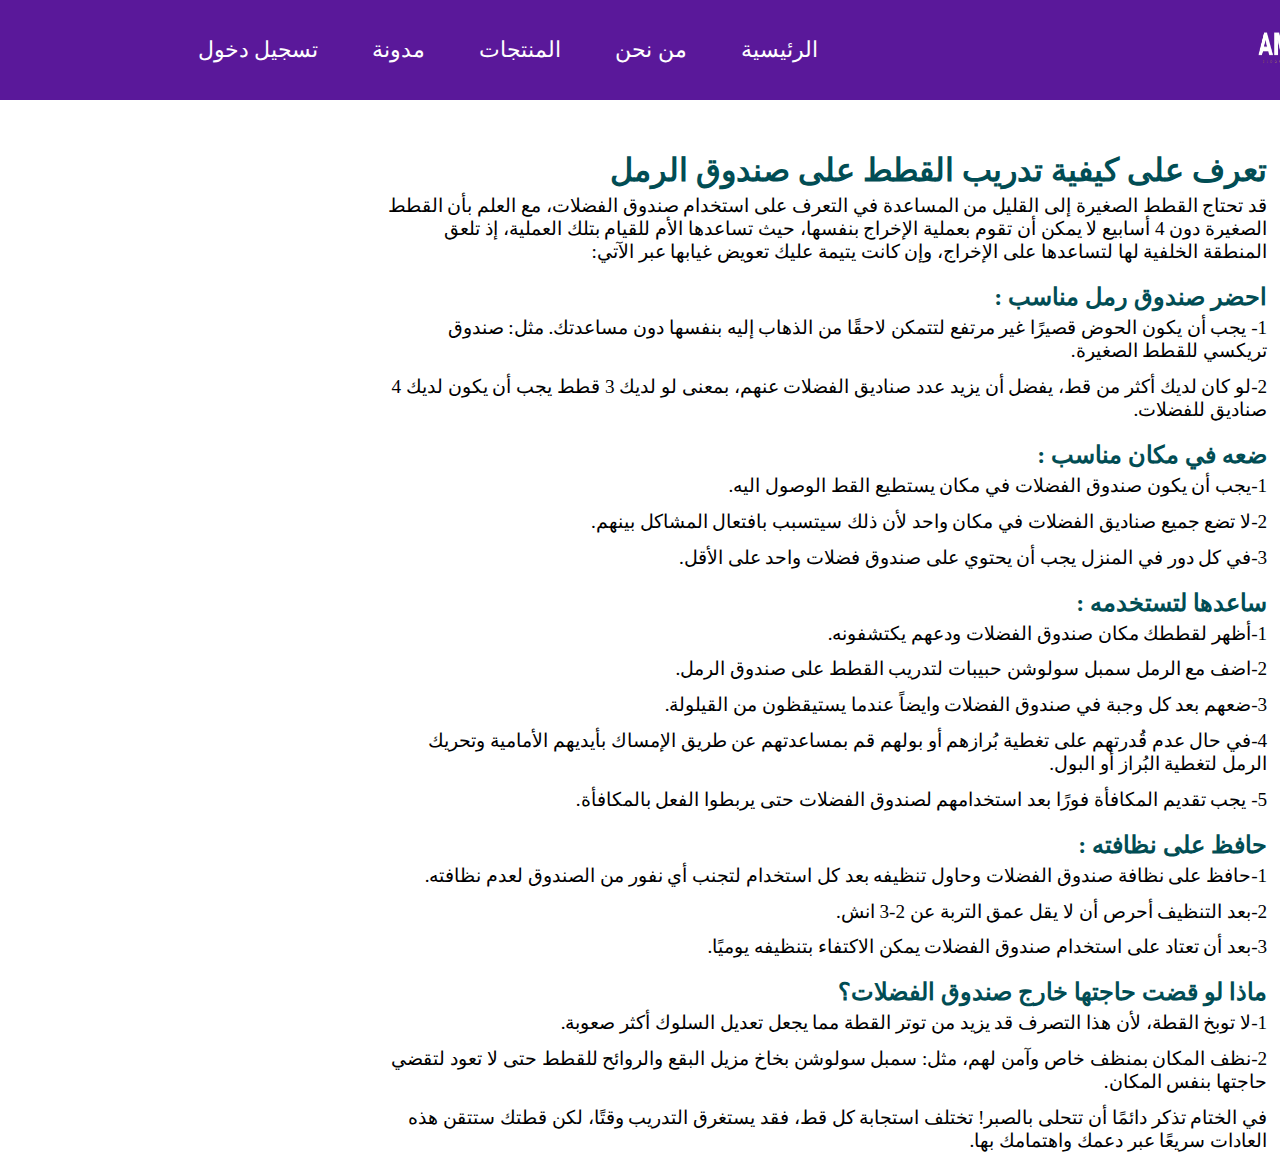
<file: html/cat1.html>
<!DOCTYPE html>
<html lang="en">
<head>
    <meta charset="UTF-8">
    <meta name="viewport" content="width=device-width, initial-scale=1.0">
    <title>Document</title>
    <link rel="stylesheet" href="../css/cat1.css">
</head>
<body>
    <header class="header">
            
        <nav class="navbar" dir="rtl">
        
        <a href="../main/first.html">الرئيسية</a>
        <a href="#">من نحن</a>
        <a href="../montagat/montagat.html">المنتجات</a>
        <a href="blog.html">مدونة</a>
        <a href="login.html">تسجيل دخول</a>
    </nav>
    <a href="./first.html" class="img"><img src="../main/Screenshot_2023-09-06_150216-removebg-preview.png" alt=""></a>
</header>

    <main dir="rtl">
        <h1>تعرف على كيفية تدريب القطط على صندوق الرمل</h1>
        <p>قد تحتاج القطط الصغيرة إلى القليل من المساعدة في التعرف على استخدام صندوق الفضلات، مع العلم بأن القطط الصغيرة دون 4 أسابيع لا يمكن أن تقوم بعملية الإخراج بنفسها، حيث تساعدها الأم للقيام بتلك العملية، إذ تلعق المنطقة الخلفية لها لتساعدها على الإخراج، وإن كانت يتيمة عليك تعويض غيابها عبر الآتي:</p>
        <h2>احضر صندوق رمل مناسب :</h2>
        <p>1- يجب أن يكون الحوض قصيرًا غير مرتفع لتتمكن لاحقًا من الذهاب إليه بنفسها دون مساعدتك. مثل: صندوق تريكسي للقطط الصغيرة.</p>
        <p>2-لو كان لديك أكثر من قط، يفضل أن يزيد عدد صناديق الفضلات عنهم، بمعنى لو لديك 3 قطط يجب أن يكون لديك 4 صناديق للفضلات.</p>
        <h2>ضعه في مكان مناسب :</h2>
        <p>1-يجب أن يكون صندوق الفضلات في مكان يستطيع القط الوصول اليه.</p>
        <p>2-لا تضع جميع صناديق الفضلات في مكان واحد لأن ذلك سيتسبب بافتعال المشاكل بينهم.</p>
        <p>3-في كل دور في المنزل يجب أن يحتوي على صندوق فضلات واحد على الأقل.</p>
    
        <h2>ساعدها لتستخدمه :</h2>
        <p>1-أظهر لقططك مكان صندوق الفضلات ودعهم يكتشفونه.</p>
        <p>2-اضف مع الرمل سمبل سولوشن حبیبات لتدريب القطط على صندوق الرمل.</p>
        <p>3-ضعهم بعد كل وجبة في صندوق الفضلات وايضاً عندما يستيقظون من القيلولة.</p>
        <p>4-في حال عدم قُدرتهم على تغطية بُرازهم أو بولهم قم بمساعدتهم عن طريق الإمساك بأيديهم الأمامية وتحريك الرمل لتغطية البُراز أو البول.</p>
        <p>5- يجب تقديم المكافأة فورًا بعد استخدامهم لصندوق الفضلات حتى يربطوا الفعل بالمكافأة.</p>

    
        <h2>حافظ على نظافته :</h2>
        <p>1-حافظ على نظافة صندوق الفضلات وحاول تنظيفه بعد كل استخدام لتجنب أي نفور من الصندوق لعدم نظافته.</p>
        <p>2-بعد التنظيف أحرص أن لا يقل عمق التربة عن 2-3 انش.</p>
        <p>3-بعد أن تعتاد على استخدام صندوق الفضلات يمكن الاكتفاء بتنظيفه يوميًا.</p>

    
    
        <h2>ماذا لو قضت حاجتها خارج صندوق الفضلات؟</h2>
        <p>1-لا توبخ القطة، لأن هذا التصرف قد يزيد من توتر القطة مما يجعل تعديل السلوك أكثر صعوبة.</p>
        <p>2-نظف المكان بمنظف خاص وآمن لهم، مثل: سمبل سولوشن بخاخ مزيل البقع والروائح للقطط حتى لا تعود لتقضي حاجتها بنفس المكان.        </p>

        <p>في الختام تذكر دائمًا أن تتحلى بالصبر! تختلف استجابة كل قط، فقد يستغرق التدريب وقتًا، لكن قطتك ستتقن هذه العادات سريعًا عبر دعمك واهتمامك بها.</p>
        
    </main>

</header>
</body>
</html>
</file>
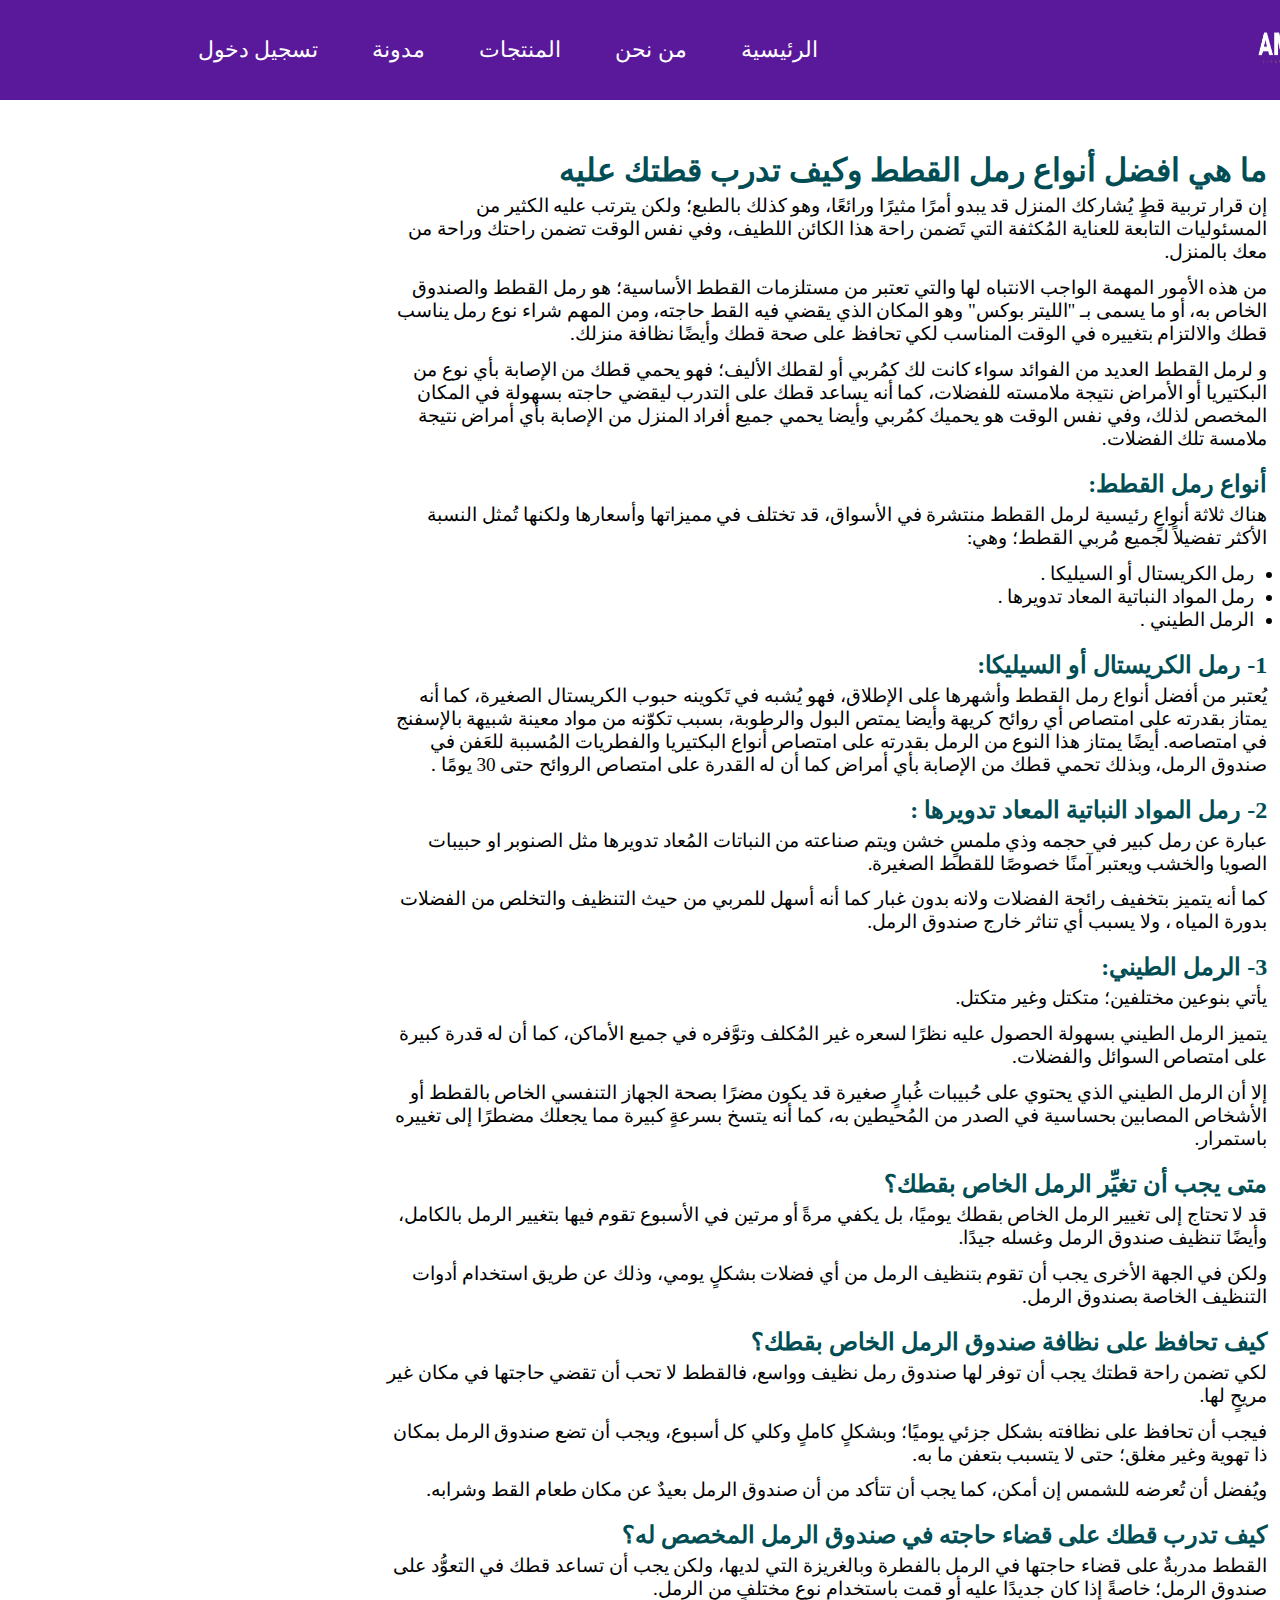
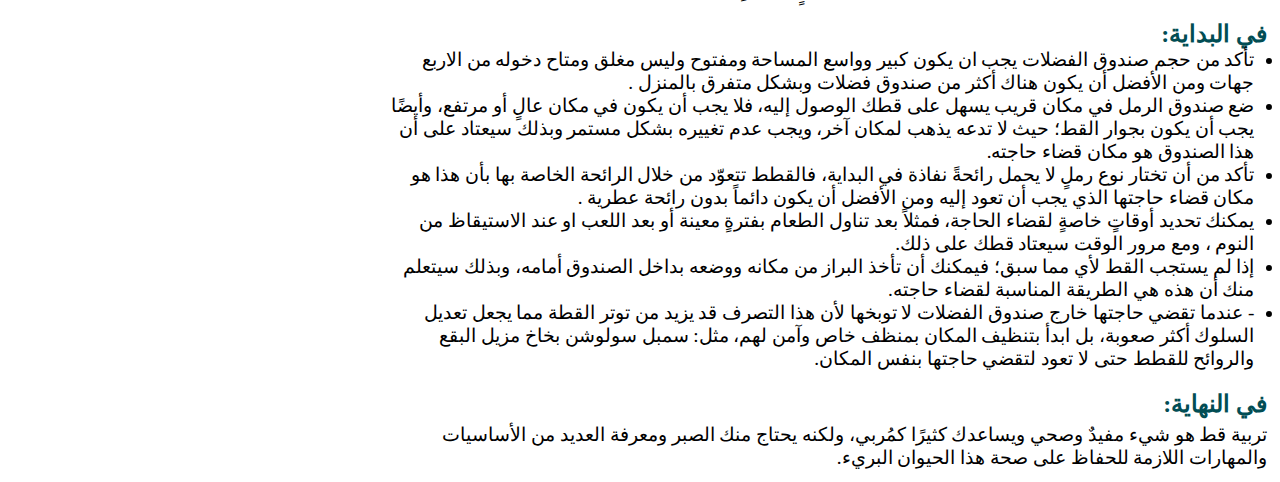
<file: html/cat2.html>
<!DOCTYPE html>
<html lang="en">
<head>
    <meta charset="UTF-8">
    <meta name="viewport" content="width=device-width, initial-scale=1.0">
    <title>Document</title>
    <link rel="stylesheet" href="../css/cat2.css">
</head>
<body>
    <header class="header">
            
        <nav class="navbar" dir="rtl">
        
        <a href="../main/first.html">الرئيسية</a>
        <a href="#">من نحن</a>
        <a href="../montagat/montagat.html">المنتجات</a>
        <a href="blog.html">مدونة</a>
        <a href="login.html">تسجيل دخول</a>
    </nav>
    <a href="./first.html" class="img"><img src="../main/Screenshot_2023-09-06_150216-removebg-preview.png" alt=""></a>
</header>
<main dir="rtl">
    <h1>ما هي افضل أنواع رمل القطط وكيف تدرب قطتك عليه</h1>
    <p>إن قرار تربية قطٍ يُشاركك المنزل قد يبدو أمرًا مثيرًا ورائعًا، وهو كذلك بالطبع؛ ولكن يترتب عليه الكثير من المسئوليات التابعة للعناية المُكثفة التي تَضمن راحة هذا الكائن اللطيف، وفي نفس الوقت تضمن راحتك وراحة من معك بالمنزل.</p>
    <p>من هذه الأمور المهمة الواجب الانتباه لها والتي تعتبر من مستلزمات القطط الأساسية؛ هو رمل القطط والصندوق الخاص به، أو ما يسمى بـ "الليتر بوكس" وهو المكان الذي يقضي فيه القط حاجته، ومن المهم شراء نوع رمل يناسب قطك والالتزام بتغييره في الوقت المناسب لكي تحافظ على صحة قطك وأيضًا نظافة منزلك.</p>
    <p>و لرمل القطط العديد من الفوائد سواء كانت لك كمُربي أو لقطك الأليف؛ فهو يحمي قطك من الإصابة بأي نوع من البكتيريا أو الأمراض نتيجة ملامسته للفضلات، كما أنه يساعد قطك على التدرب ليقضي حاجته بسهولة في المكان المخصص لذلك، وفي نفس الوقت هو يحميك كمُربي وأيضا يحمي جميع أفراد المنزل من الإصابة بأي أمراض نتيجة ملامسة تلك الفضلات.</p>

    <h2>أنواع رمل القطط:</h2>
    <p>هناك ثلاثة أنواعٍ رئيسية لرمل القطط منتشرة في الأسواق، قد تختلف في مميزاتها وأسعارها ولكنها تُمثل النسبة الأكثر تفضيلاً لجميع مُربي القطط؛ وهي:</p>
    <ul>
        <li>رمل الكريستال أو السيليكا .</li>
        <li>رمل المواد النباتية المعاد تدويرها .</li>
        <li>الرمل الطيني . </li>
    </ul>
    <h2>1- رمل الكريستال أو السيليكا:</h2>
  <p>يُعتبر من أفضل أنواع رمل القطط وأشهرها على الإطلاق، فهو يُشبه في تَكوينه حبوب الكريستال الصغيرة، كما أنه يمتاز بقدرته على امتصاص أي روائح كريهة وأيضا يمتص البول والرطوبة، بسبب تكوّنه من مواد معينة شبيهة بالإسفنج في امتصاصه.
أيضًا يمتاز هذا النوع من الرمل بقدرته على امتصاص أنواع البكتيريا والفطريات المُسببة للعَفن في صندوق الرمل، وبذلك تحمي قطك من الإصابة بأي أمراض كما أن له القدرة على امتصاص الروائح حتى 30 يومًا .</p>

    <h2>2- رمل المواد النباتية المعاد تدويرها :</h2>
    <p>عبارة عن رمل كبير في حجمه وذي ملمسٍ خشن ويتم صناعته من النباتات المُعاد تدويرها مثل الصنوبر او حبيبات الصويا والخشب ويعتبر آمنًا خصوصًا للقطط الصغيرة.</p>
    <p>كما أنه يتميز بتخفيف رائحة الفضلات ولانه بدون غبار كما أنه أسهل للمربي من حيث التنظيف والتخلص من الفضلات بدورة المياه ، ولا يسبب أي تناثر خارج صندوق الرمل.</p>
    <h2>3- الرمل الطيني:</h2>
    <p>يأتي بنوعين مختلفين؛ متكتل وغير متكتل.</p>
    <p>يتميز الرمل الطيني بسهولة الحصول عليه نظرًا لسعره غير المُكلف وتوَّفره في جميع الأماكن، كما أن له قدرة كبيرة على امتصاص السوائل والفضلات.</p>
    <p>إلا أن الرمل الطيني الذي يحتوي على حُبيبات غُبارٍ صغيرة قد يكون مضرًا بصحة الجهاز التنفسي الخاص بالقطط أو الأشخاص المصابين بحساسية في الصدر من المُحيطين به، كما أنه يتسخ بسرعةٍ كبيرة مما يجعلك مضطرًا إلى تغييره باستمرار.</p>
    <h2>متى يجب أن تغيِّر الرمل الخاص بقطك؟</h2>
    <p>قد لا تحتاج إلى تغيير الرمل الخاص بقطك يوميًا، بل يكفي مرةً أو مرتين في الأسبوع تقوم فيها بتغيير الرمل بالكامل، وأيضًا تنظيف صندوق الرمل وغسله جيدًا.</p>
    <p>ولكن في الجهة الأخرى يجب أن تقوم بتنظيف الرمل من أي فضلات بشكلٍ يومي، وذلك عن طريق استخدام أدوات التنظيف الخاصة بصندوق الرمل.</p>

    <h2>كيف تحافظ على نظافة صندوق الرمل الخاص بقطك؟</h2>
    <p>لكي تضمن راحة قطتك يجب أن توفر لها صندوق رمل نظيف وواسع، فالقطط لا تحب أن تقضي حاجتها في مكان غير مريحٍ لها.</p>
    <p>فيجب أن تحافظ على نظافته بشكل جزئي يوميًا؛ وبشكلٍ كاملٍ وكلي كل أسبوع، ويجب أن تضع صندوق الرمل بمكان ذا تهوية وغير مغلق؛ حتى لا يتسبب بتعفن ما به.</p>
    <p>ويُفضل أن تُعرضه للشمس إن أمكن، كما يجب أن تتأكد من أن صندوق الرمل بعيدٌ عن مكان طعام القط وشرابه.</p>

    <h2>كيف تدرب قطك على قضاء حاجته في صندوق الرمل المخصص له؟</h2>
    <p>القطط مدربةٌ على قضاء حاجتها في الرمل بالفطرة وبالغريزة التي لديها، ولكن يجب أن تساعد قطك في التعوُّد على صندوق الرمل؛ خاصةً إذا كان جديدًا عليه أو قمت باستخدام نوعٍ مختلفٍ من الرمل.</p>

    <h2>في البداية:</h2>
    <ul>
        <li>تأكد من حجم صندوق الفضلات يجب ان يكون كبير وواسع المساحة ومفتوح وليس مغلق ومتاح دخوله من الاربع جهات ومن الأفضل أن يكون هناك أكثر من صندوق فضلات وبشكل متفرق بالمنزل .</li>
        <li>ضع صندوق الرمل في مكان قريب يسهل على قطك الوصول إليه، فلا يجب أن يكون في مكان عالٍ أو مرتفع، وأيضًا يجب أن يكون بجوار القط؛ حيث لا تدعه يذهب لمكان آخر، ويجب عدم تغييره بشكل مستمر وبذلك سيعتاد على أن هذا الصندوق هو مكان قضاء حاجته.</li>
        <li>تأكد من أن تختار نوع رملٍ لا يحمل رائحةً نفاذة في البداية، فالقطط تتعوّد من خلال الرائحة الخاصة بها بأن هذا هو مكان قضاء حاجتها الذي يجب أن تعود إليه ومن الأفضل أن يكون دائماً بدون رائحة عطرية .</li>
        <li>يمكنك تحديد أوقاتٍ خاصةٍ لقضاء الحاجة، فمثلاً بعد تناول الطعام بفترةٍ معينة أو بعد اللعب او عند الاستيقاظ من النوم ، ومع مرور الوقت سيعتاد قطك على ذلك.</li>
        <li>إذا لم يستجب القط لأي مما سبق؛ فيمكنك أن تأخذ البراز من مكانه ووضعه بداخل الصندوق أمامه، وبذلك سيتعلم منك أن هذه هي الطريقة المناسبة لقضاء حاجته.</li>
        <li>- عندما تقضي حاجتها خارج صندوق الفضلات لا توبخها لأن هذا التصرف قد يزيد من توتر القطة مما يجعل تعديل السلوك أكثر صعوبة، بل ابدأ بتنظيف المكان بمنظف خاص وآمن لهم، مثل: سمبل سولوشن بخاخ مزيل البقع والروائح للقطط حتى لا تعود لتقضي حاجتها بنفس المكان.</li>
    </ul>

    <h2>في النهاية:</h2>
    <p>تربية قط هو شيء مفيدٌ وصحي ويساعدك كثيرًا كمُربي، ولكنه يحتاج منك الصبر ومعرفة العديد من الأساسيات والمهارات اللازمة للحفاظ على صحة هذا الحيوان البريء.</p>
</main>
</body>
</html>
</file>
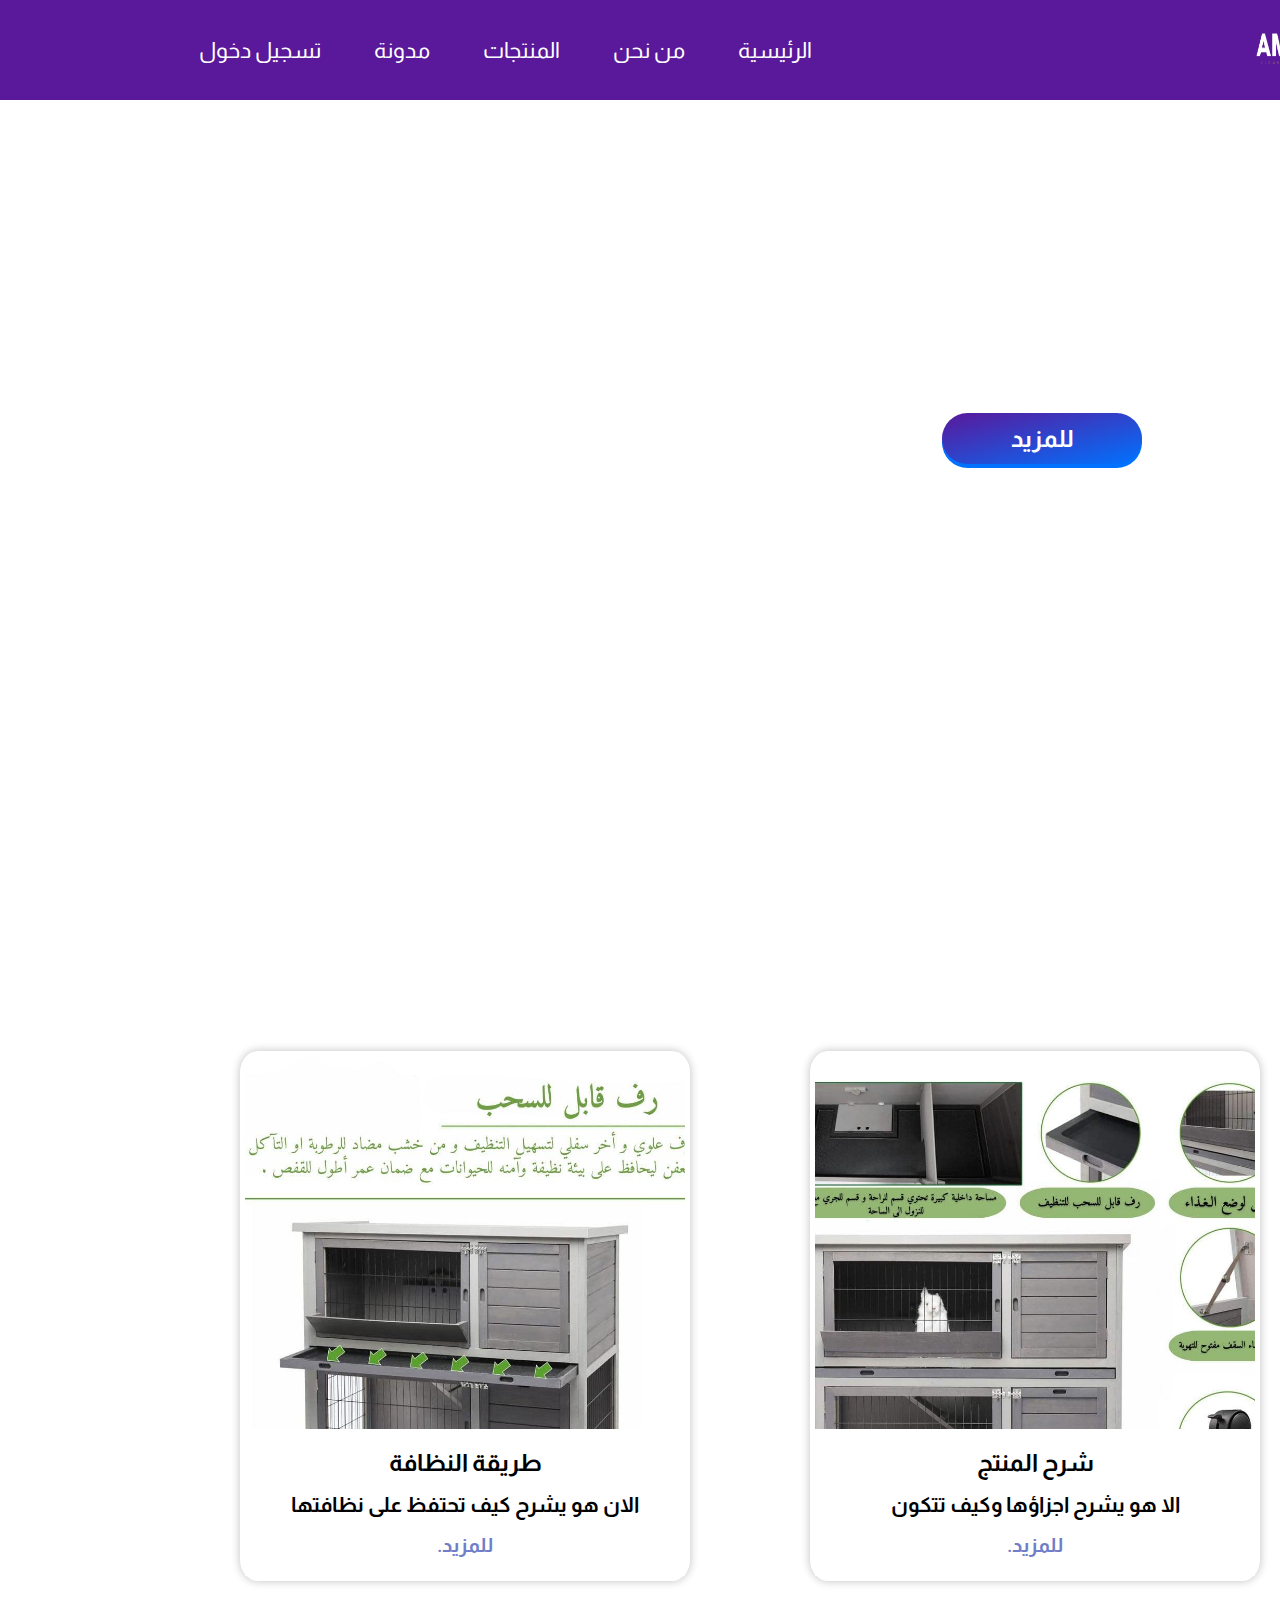
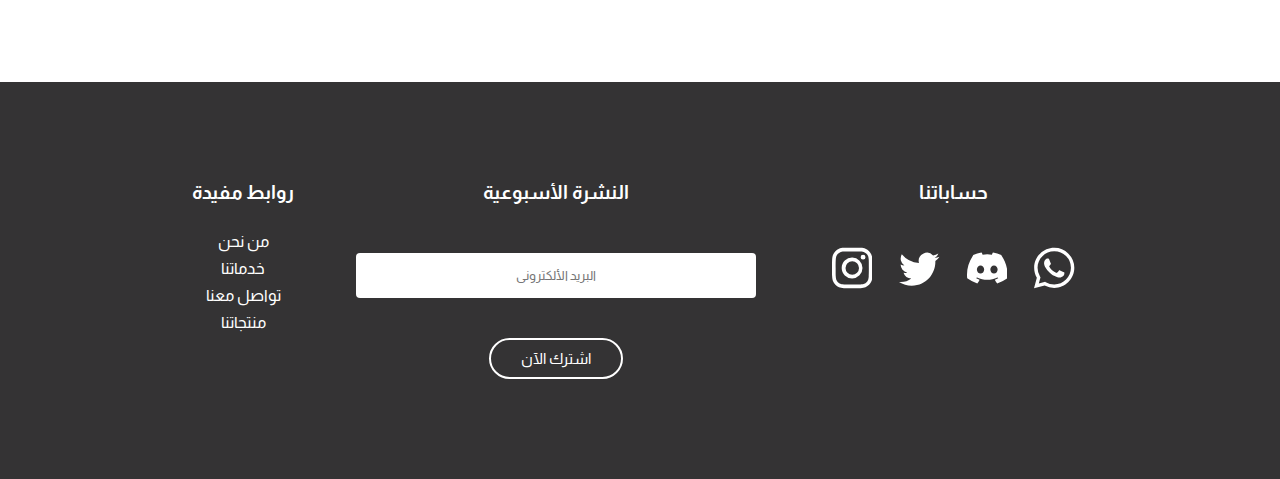
<file: main/first.html>
<!DOCTYPE html>
<html lang="en">
<head>
    <meta charset="UTF-8">
    <meta http-equiv="X-UA-Compatible" content="IE=edge">
    <meta name="description" content="">
        <meta name="viewport" content="width=device-width, initial-scale=1">
    <title>Document</title>
    <link rel="stylesheet" href="first.css">
</head>
<body>
    <header class="header">
            
        <nav class="navbar" dir="rtl">
        
        <a href="#">الرئيسية</a>
        <a href="#">من نحن</a>
        <a href="montagat/montagat.html">المنتجات</a>
        <a href="../html/blog.html">مدونة</a>
        <a href="../html/login.html">تسجيل دخول</a>
    </nav>
    <a href="./first.html" class="img"><img src="./Screenshot_2023-09-06_150216-removebg-preview.png" alt=""></a>
</header>

<div class="hero">
    <div class="content">
        <h1 class="anim">  المنتج</h1>
        <br>
        <p class="anim">هذا المنتج يضمن للقطط بيئة امنة ويبعدهم عن الاحياء ممن بسبب لنا نقص البكتيريا و امن اكثر لنا</p>

        </p>
        <br>
        <button class="button">للمزيد</button>    </div>
</div>
<img src="./4117cc45-ffc6-47c7-9e78-60ed534a4215.jpg" alt="Image" class="image anim">





<div dir="rtl" class="container">
            
</div>



<script src="first.js"></script>






<footer>
    <div class="first">
        <h3>روابط مفيدة</h3>
        <a href="">من نحن</a>
        <a href="">خدماتنا</a>
        <a href="">تواصل معنا</a>
        <a href="">منتجاتنا</a>
    </div>
    <div class="second">
        <h3>النشرة الأسبوعية</h3>
        <form>
            <input type="email" placeholder="البريد الألكتروني" required>
            <br>
            <button type="submit">اشترك الآن</button>
        </form>
    </div>
    <div class="third">
        <h3>حساباتنا</h3>

        <div class="card1">
            <a class="social-link1">
                <svg viewBox="0 0 16 16" class="bi bi-instagram" fill="currentColor" height="16" width="16"
                    xmlns="http://www.w3.org/2000/svg" style="color: white">
                    <path fill="white"
                        d="M8 0C5.829 0 5.556.01 4.703.048 3.85.088 3.269.222 2.76.42a3.917 3.917 0 0 0-1.417.923A3.927 3.927 0 0 0 .42 2.76C.222 3.268.087 3.85.048 4.7.01 5.555 0 5.827 0 8.001c0 2.172.01 2.444.048 3.297.04.852.174 1.433.372 1.942.205.526.478.972.923 1.417.444.445.89.719 1.416.923.51.198 1.09.333 1.942.372C5.555 15.99 5.827 16 8 16s2.444-.01 3.298-.048c.851-.04 1.434-.174 1.943-.372a3.916 3.916 0 0 0 1.416-.923c.445-.445.718-.891.923-1.417.197-.509.332-1.09.372-1.942C15.99 10.445 16 10.173 16 8s-.01-2.445-.048-3.299c-.04-.851-.175-1.433-.372-1.941a3.926 3.926 0 0 0-.923-1.417A3.911 3.911 0 0 0 13.24.42c-.51-.198-1.092-.333-1.943-.372C10.443.01 10.172 0 7.998 0h.003zm-.717 1.442h.718c2.136 0 2.389.007 3.232.046.78.035 1.204.166 1.486.275.373.145.64.319.92.599.28.28.453.546.598.92.11.281.24.705.275 1.485.039.843.047 1.096.047 3.231s-.008 2.389-.047 3.232c-.035.78-.166 1.203-.275 1.485a2.47 2.47 0 0 1-.599.919c-.28.28-.546.453-.92.598-.28.11-.704.24-1.485.276-.843.038-1.096.047-3.232.047s-2.39-.009-3.233-.047c-.78-.036-1.203-.166-1.485-.276a2.478 2.478 0 0 1-.92-.598 2.48 2.48 0 0 1-.6-.92c-.109-.281-.24-.705-.275-1.485-.038-.843-.046-1.096-.046-3.233 0-2.136.008-2.388.046-3.231.036-.78.166-1.204.276-1.486.145-.373.319-.64.599-.92.28-.28.546-.453.92-.598.282-.11.705-.24 1.485-.276.738-.034 1.024-.044 2.515-.045v.002zm4.988 1.328a.96.96 0 1 0 0 1.92.96.96 0 0 0 0-1.92zm-4.27 1.122a4.109 4.109 0 1 0 0 8.217 4.109 4.109 0 0 0 0-8.217zm0 1.441a2.667 2.667 0 1 1 0 5.334 2.667 2.667 0 0 1 0-5.334z">
                    </path>
                </svg>
            </a>
            <a class="social-link2">
                <svg viewBox="0 0 16 16" class="bi bi-twitter" fill="currentColor" height="16" width="16"
                    xmlns="http://www.w3.org/2000/svg" style="color: white">
                    <path fill="white"
                        d="M5.026 15c6.038 0 9.341-5.003 9.341-9.334 0-.14 0-.282-.006-.422A6.685 6.685 0 0 0 16 3.542a6.658 6.658 0 0 1-1.889.518 3.301 3.301 0 0 0 1.447-1.817 6.533 6.533 0 0 1-2.087.793A3.286 3.286 0 0 0 7.875 6.03a9.325 9.325 0 0 1-6.767-3.429 3.289 3.289 0 0 0 1.018 4.382A3.323 3.323 0 0 1 .64 6.575v.045a3.288 3.288 0 0 0 2.632 3.218 3.203 3.203 0 0 1-.865.115 3.23 3.23 0 0 1-.614-.057 3.283 3.283 0 0 0 3.067 2.277A6.588 6.588 0 0 1 .78 13.58a6.32 6.32 0 0 1-.78-.045A9.344 9.344 0 0 0 5.026 15z">
                    </path>
                </svg> </a>
            <a class="social-link3">
                <svg viewBox="0 0 16 16" class="bi bi-discord" fill="currentColor" height="16" width="16"
                    xmlns="http://www.w3.org/2000/svg" style="color: white">
                    <path fill="white"
                        d="M13.545 2.907a13.227 13.227 0 0 0-3.257-1.011.05.05 0 0 0-.052.025c-.141.25-.297.577-.406.833a12.19 12.19 0 0 0-3.658 0 8.258 8.258 0 0 0-.412-.833.051.051 0 0 0-.052-.025c-1.125.194-2.22.534-3.257 1.011a.041.041 0 0 0-.021.018C.356 6.024-.213 9.047.066 12.032c.001.014.01.028.021.037a13.276 13.276 0 0 0 3.995 2.02.05.05 0 0 0 .056-.019c.308-.42.582-.863.818-1.329a.05.05 0 0 0-.01-.059.051.051 0 0 0-.018-.011 8.875 8.875 0 0 1-1.248-.595.05.05 0 0 1-.02-.066.051.051 0 0 1 .015-.019c.084-.063.168-.129.248-.195a.05.05 0 0 1 .051-.007c2.619 1.196 5.454 1.196 8.041 0a.052.052 0 0 1 .053.007c.08.066.164.132.248.195a.051.051 0 0 1-.004.085 8.254 8.254 0 0 1-1.249.594.05.05 0 0 0-.03.03.052.052 0 0 0 .003.041c.24.465.515.909.817 1.329a.05.05 0 0 0 .056.019 13.235 13.235 0 0 0 4.001-2.02.049.049 0 0 0 .021-.037c.334-3.451-.559-6.449-2.366-9.106a.034.034 0 0 0-.02-.019Zm-8.198 7.307c-.789 0-1.438-.724-1.438-1.612 0-.889.637-1.613 1.438-1.613.807 0 1.45.73 1.438 1.613 0 .888-.637 1.612-1.438 1.612Zm5.316 0c-.788 0-1.438-.724-1.438-1.612 0-.889.637-1.613 1.438-1.613.807 0 1.451.73 1.438 1.613 0 .888-.631 1.612-1.438 1.612Z">
                    </path>
                </svg>
            </a>
            <a class="social-link4">
                <svg viewBox="0 0 16 16" class="bi bi-whatsapp" fill="currentColor" height="16" width="16"
                    xmlns="http://www.w3.org/2000/svg" style="color: white">
                    <path fill="white"
                        d="M13.601 2.326A7.854 7.854 0 0 0 7.994 0C3.627 0 .068 3.558.064 7.926c0 1.399.366 2.76 1.057 3.965L0 16l4.204-1.102a7.933 7.933 0 0 0 3.79.965h.004c4.368 0 7.926-3.558 7.93-7.93A7.898 7.898 0 0 0 13.6 2.326zM7.994 14.521a6.573 6.573 0 0 1-3.356-.92l-.24-.144-2.494.654.666-2.433-.156-.251a6.56 6.56 0 0 1-1.007-3.505c0-3.626 2.957-6.584 6.591-6.584a6.56 6.56 0 0 1 4.66 1.931 6.557 6.557 0 0 1 1.928 4.66c-.004 3.639-2.961 6.592-6.592 6.592zm3.615-4.934c-.197-.099-1.17-.578-1.353-.646-.182-.065-.315-.099-.445.099-.133.197-.513.646-.627.775-.114.133-.232.148-.43.05-.197-.1-.836-.308-1.592-.985-.59-.525-.985-1.175-1.103-1.372-.114-.198-.011-.304.088-.403.087-.088.197-.232.296-.346.1-.114.133-.198.198-.33.065-.134.034-.248-.015-.347-.05-.099-.445-1.076-.612-1.47-.16-.389-.323-.335-.445-.34-.114-.007-.247-.007-.38-.007a.729.729 0 0 0-.529.247c-.182.198-.691.677-.691 1.654 0 .977.71 1.916.81 2.049.098.133 1.394 2.132 3.383 2.992.47.205.84.326 1.129.418.475.152.904.129 1.246.08.38-.058 1.171-.48 1.338-.943.164-.464.164-.86.114-.943-.049-.084-.182-.133-.38-.232z">
                    </path>
                </svg>
            </a>
        </div>

    </div>

</footer>
<script src="first.js"></script>
</body>
</html>
</file>
<file: css/cat1.css>
*{
    margin: 0;
    padding: 0; 
    box-sizing: border-box;
}

.header{
    top: 0;
    right: 0;
    width: 100%;
    height: 100px;
    padding: 15px 95px;
    background: #5A189A;
    display: flex;
    justify-content: space-around;
    align-items: center;

}


.navbar a {
    position: relative;
    font-size: 22px;
    color: #fff;
    font-weight: 500;
    text-decoration: none;
    margin-right: 50px;

}

.navbar a::before {
    content: '';
    position: absolute;
    top: 100%;
    right: 0;
    width: 0;
    height: 2px;
    background: #fff;
    transition: .3s;
}

.navbar a:hover::before{
    width: 100%;
}


.header img{
    height: 80px;  
    width: 80px;
    margin-left: 170px;
    margin-right: -240px;
}

main h1{
    margin-top: 4%;
    margin-right: 1%;
    color: #014d54;
}
main h2{
    margin-top: 20px;
    margin-right: 1%;
    color: #014d54;
}
main p{
    margin-top: 5px;
    margin-left: 30%;
    font-size: larger;
    margin-right: 1%;
    margin-bottom: 1%;

}
main img{
    width: 50vw;
    margin-right: 1%;
}
main ul{
   margin-right: 2%;
    font-size: larger;
    margin-bottom: 1%;
}
</file>
<file: css/cat2.css>
*{
    margin: 0;
    padding: 0; 
    box-sizing: border-box;
}

.header{
    top: 0;
    right: 0;
    width: 100%;
    height: 100px;
    padding: 15px 95px;
    background: #5A189A;
    display: flex;
    justify-content: space-around;
    align-items: center;

}


.navbar a {
    position: relative;
    font-size: 22px;
    color: #fff;
    font-weight: 500;
    text-decoration: none;
    margin-right: 50px;

}

.navbar a::before {
    content: '';
    position: absolute;
    top: 100%;
    right: 0;
    width: 0;
    height: 2px;
    background: #fff;
    transition: .3s;
}

.navbar a:hover::before{
    width: 100%;
}


.header img{
    height: 80px;  
    width: 80px;
    margin-left: 170px;
    margin-right: -240px;
}
main h1{
    margin-top: 4%;
    margin-right: 1%;
    color: #014d54;
}
main h2{
    margin-top: 20px;
    margin-right: 1%;
    color: #014d54;
}
main p{
    margin-top: 5px;
    margin-left: 30%;
    font-size: larger;
    margin-right: 1%;
    margin-bottom: 1%;
}
main img{
    width: 50vw;
    margin-right: 1%;
}
main ul{
   margin-right: 2%;
   margin-left: 30%;
    font-size: larger;
    margin-bottom: 1%;
}
</file>
<file: main/first.css>
@import url('https://fonts.googleapis.com/css2?family=Almarai:wght@400;700&family=IBM+Plex+Sans+Arabic&display=swap');
*{
    margin: 0;
    padding: 0; 
    box-sizing: border-box;
    font-family: 'Almarai', sans-serif;
}

.header{
    top: 0;
    right: 0;
    width: 100%;
    height: 100px;
    padding: 15px 95px;
    background: #5A189A;
    display: flex;
    justify-content: space-around;
    align-items: center;

}


.navbar a {
    position: relative;
    font-size: 22px;
    color: #fff;
    font-weight: 500;
    text-decoration: none;
    margin-right: 50px;

}

.navbar a::before {
    content: '';
    position: absolute;
    top: 100%;
    right: 0;
    width: 0;
    height: 2px;
    background: #fff;
    transition: .3s;
}

.navbar a:hover::before{
    width: 100%;
}


.header img{
    height: 80px;  
    width: 80px;
    margin-left: 170px;
    margin-right: -240px;
}



*{
    margin: 0;
    padding: 0;
}


.hero{
    width: 100%;
    min-height: 100vh;
    background-color: rgb(255, 255, 255);
    background-position: center;
    background-size: cover;
    padding: 10px 10%;
    overflow: hidden;
    position: relative;
}



.content{
    margin-top: 13%;
    max-width: 600px;
    text-align: right;
    float: right;
}

.content h1{
    font-size: 50px;
    color: #222;
    margin-bottom: 8px;
}

.content p{
    margin: 10px, 0px, 30px 0px;
    color: #333;
    line-height: 01.4;
    font-size: 22px;
    animation-delay: 0.5s;
}



.button {
    width: 200px;
    display: inline-block;
    padding: 12px 28px;
    margin: 10px;
    font-size: 24px;
    font-weight: bold;
    text-transform: uppercase;
    color: #fff;
    background-image: linear-gradient(to bottom right, #5A189A, #0072ff);
    border: none;
    border-radius: 40px;
    box-shadow: 0px 4px 0px #0072ff;
    transition: all 0.2s ease-in-out;
  }
  
  .button:hover {
    transform: translateY(-2px);
    box-shadow: 0px 6px 0px #0072ff;
  }
  
  .button:active {
    transform: translateY(0px);
    box-shadow: none;
    background-image: linear-gradient(to bottom right, #0072ff, #00c6ff);
  }
  
  .button:before,
  .button:after {
    content: "";
    position: absolute;
    width: 0;
    height: 0;
  }
  
  .button:before {
    top: -3px;
    left: -3px;
    border-radius: 40px;
    border-top: 3px solid #fff;
    border-left: 3px solid #fff;
  }
  
  .button:after {
    bottom: -3px;
    right: -3px;
    border-radius: 40px;
    border-bottom: 3px solid #fff;
    border-right: 3px solid #fff;
  }
  
  

.image{
    width: 510px;
    position: absolute;
    bottom: 17%;
    right: 60%;
    float: left;
    mix-blend-mode:darken;
    background-color: #fff;
    
}

.image .anim{
    animation-delay: 1.5s;
}

.anim{
    opacity: 0;
    visibility: hidden;
    transform: translateY(30px);
    animation: moveup 0.5s linear forwards;
}

@keyframes moveup{
        100%{
            opacity: 1;
            transform: translateY(0);
            visibility: visible;
        }
}
.container{
    
    margin: auto;
    margin-top: 10%;
    gap: 6%;
    padding-top: 20px;
    display: flex;
    flex-wrap: wrap;
    justify-content:center;

}
.boxes{
    border: 5px solid  white ;
    width :calc(30%) ; 
    height: 530px;
    display:flex;
    flex-direction: column;
    margin: 5px;
    border-radius: 4%;
    align-items: center;
    justify-content: flex-end;
    box-shadow: 0 0 10px silver;
    transition: 300ms all;
    background-size: cover;
    background-position: center;
    background-color: #334145;
}
.box_content{
    background-color: white;
    padding: 20px 5px;
    margin-top: 7%;
    text-align: center;
    width: 100%;
    transition: 300ms all;
}
.boxes:hover{
    transform: scale(1.1);
}
.boxes:hover .box_content{
    background-color: transparent;
    color:#fff;
    font-size: 18px;
}
.box_content h2{
    margin-bottom: 2%;
}
.box_content p{
    margin-top: 4%;
    margin-bottom: 4%;
    color:black;
    font-weight:bolder;
    font-size: 21px;
}
.box_content a{
    text-decoration: none;
    color: #707EC9;
    font-weight: bolder;
    font-size: 20px;
}
  

footer{
    width: 100%;
    padding: 100px 15%;
    background-color: #343334;
    color: white;
    display: flex;
    }
    
    footer div{
    text-align: center;
    }
    
    footer div h3{
    font-weight: 1000px;
    margin-bottom: 30px;
    letter-spacing: 1px;
    }
    
    .second{
    flex-grow: 2;
    }
    
    .first a{
    display: block;
    text-decoration: none;
    color: white;
    margin-bottom: 10px;
    }
    
    form input{
    width: 400px;
    height: 45px;
    border-radius: 4px;
    text-align: center;
    margin-top: 20px;
    margin-bottom: 40px;
    outline: none;
    border: none;
    }
    form input{
    width: 400px;
    height: 45px;
    border-radius: 4px;
    text-align: center;
    margin-top: 20px;
    margin-bottom: 40px;
    outline: none;
    border: none;
    }
    
    form button{
    background: transparent;
    border: 2px solid #ffffff;
    color: #ffffff;
    border-radius: 30px;
    padding: 10px 30px ;
    font-size: 15px;
    cursor: pointer;
    }
    
    .card1 {
    display: flex;
    height: 70px;
    width: 270px;
    }
    
.card1 svg {
position: absolute;
display: flex;
width: 60%;
height: 100%;
font-size: 24px;
    font-weight: 700;
    opacity: 1;
    transition: opacity 0.25s;
    z-index: 2;
    cursor: pointer;
    }
    
    .third img{
    width: 60px ;
    height: 60px;
    }
    
    .card1 .social-link1,.card1 .social-link2,.card1 .social-link3,.card1 .social-link4 {
    position: relative;
    display: flex;
    align-items: center;
    justify-content: center;
    width: 25%;
    color: whitesmoke;
    font-size: 24px;
    text-decoration: none;
    transition: 0.25s;
    border-radius: 50px;
    }
    
    .card1 svg {
    transform: scale(1);
    }
    
    .card1 .social-link1:hover {
    background: #f09433;
    background: -moz-linear-gradient(45deg, #f09433 0%, #e6683c 25%, #dc2743 50%, #cc2366 75%, #bc1888 100%);
    background: -webkit-linear-gradient(45deg, #f09433 0%,#e6683c 25%,#dc2743 50%,#cc2366 75%,#bc1888 100%);
    background: linear-gradient(45deg, #f09433 0%,#e6683c 25%,#dc2743 50%,#cc2366 75%,#bc1888 100%);
    filter: progid:DXImageTransform.Microsoft.gradient( startColorstr='#f09433', endColorstr='#bc1888',GradientType=1 );
    animation: bounce_613 0.4s linear;
    }
    
    .card1 .social-link2:hover {
    background-color: #00ccff;
    animation: bounce_613 0.4s linear;
    }
    
    .card1 .social-link3:hover {
    background-color: #5865f2;
    animation: bounce_613 0.4s linear;
    }
    
    .card1 .social-link4:hover {
    background-color: #12a50b;
    animation: bounce_613 0.4s linear;
    }
    
    @keyframes bounce_613 {
    40% {
    transform: scale(1.4);
    }
    
    60% {
    transform: scale(0.8);
    }
    
    80% {
    transform: scale(1.2);
    }
    
    100% {
    transform: scale(1);
    }
    }
    
    .container{
    flex-direction: row;
    position: relative;
    width: 1500px;
    height: 400px;
    display: flex;
    justify-content: center;
    align-items: center;
    flex-wrap: wrap;
    margin-top:2%;
    margin-bottom: 20%;
    border-radius: 15px;
    gap: 110px;
    
    }
    .main-text h3{
    color: black;
    font-size: 50px ;
    text-align: center;
    margin-top: 400px;
    text-transform: capitalize;
    font-family: 'Rubik', sans-serif;
    font-weight: bolder;
    }
</file>
